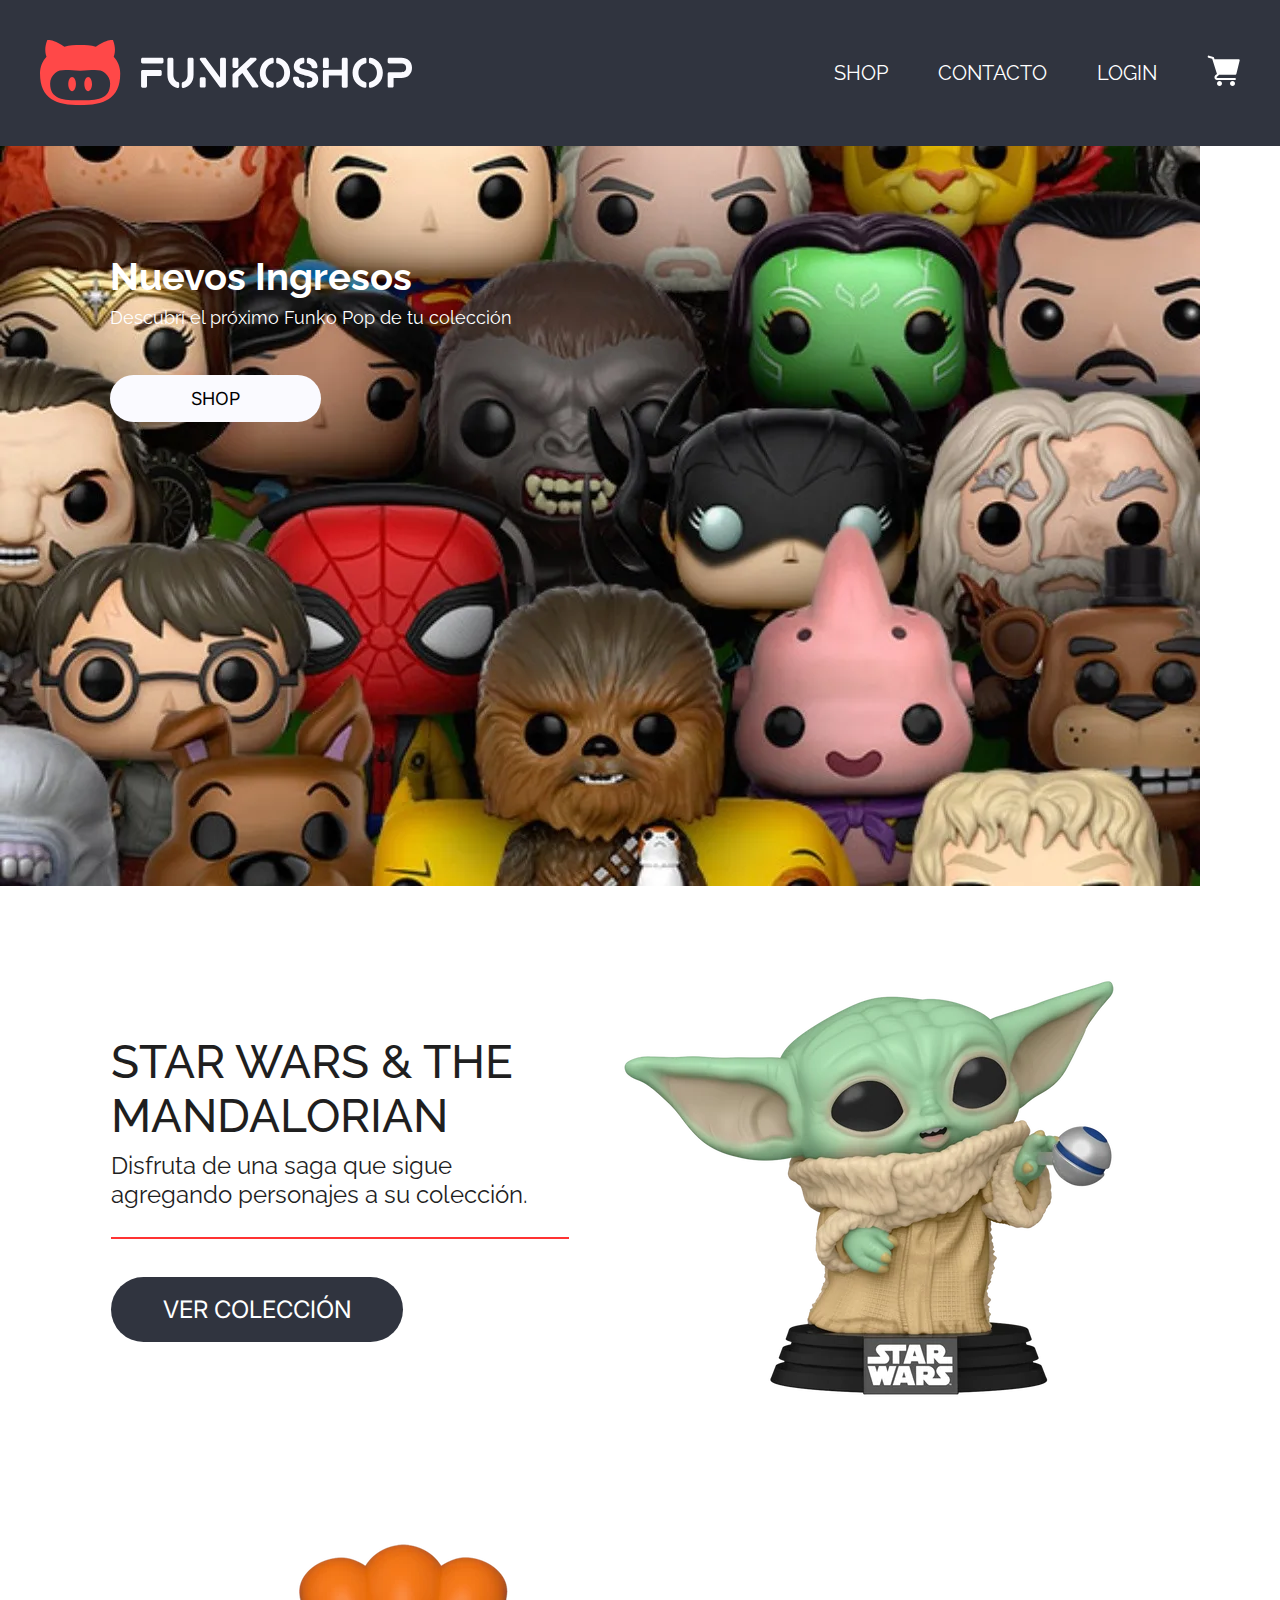
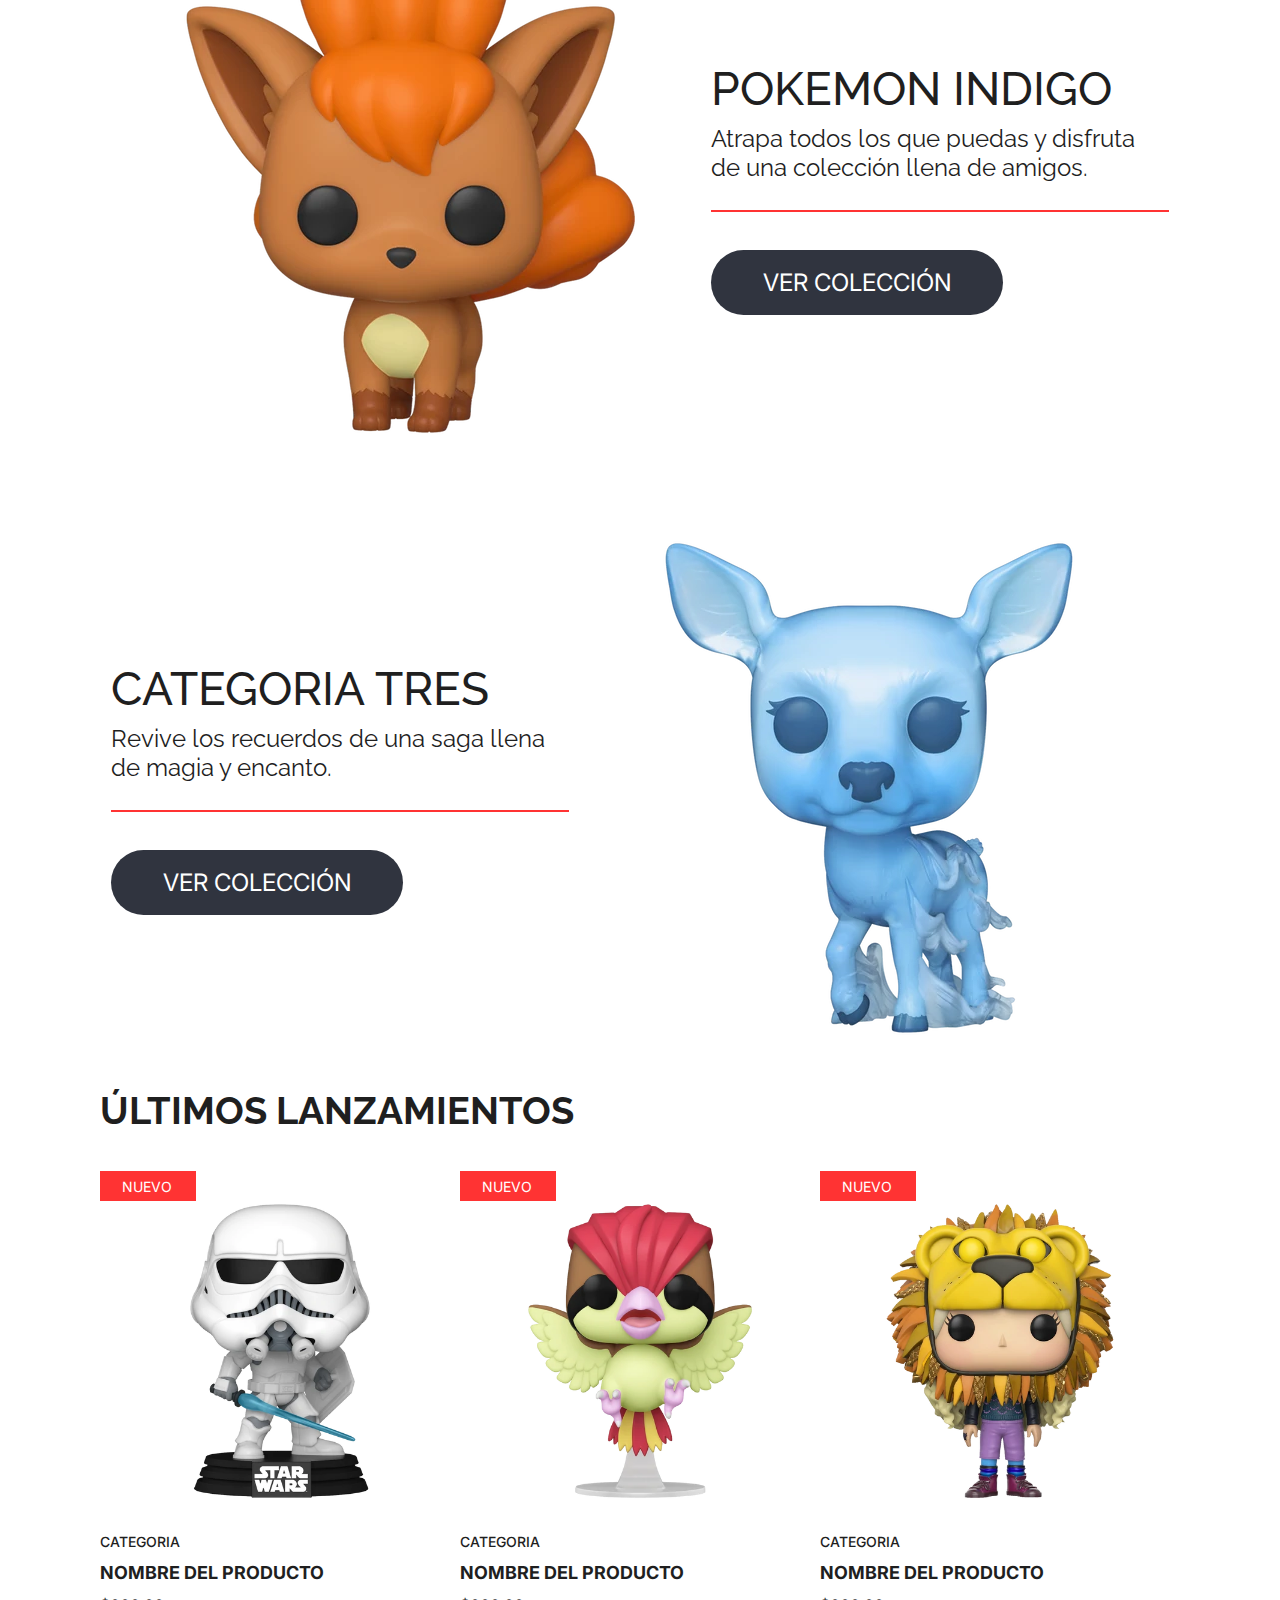
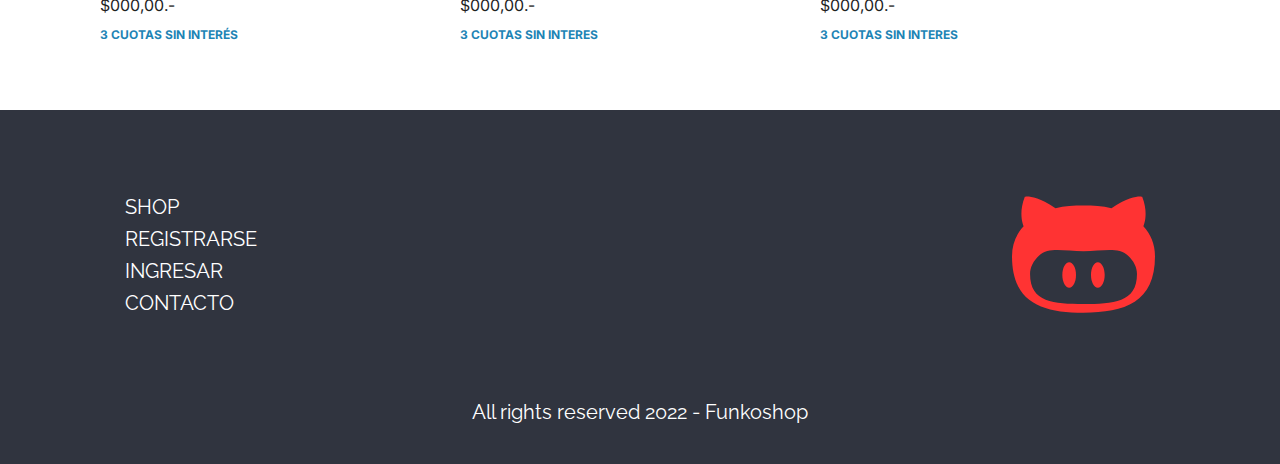
<file: index.html>
<!DOCTYPE html>
<html lang="es">
<head>
    <meta charset="UTF-8">
    <meta http-equiv="X-UA-Compatible" content="IE=edge">
    <meta name="viewport" content="width=device-width, initial-scale=1.0">
    
    <link rel="stylesheet" href="estilo/index.css">

    <title>FunkoShop</title>
</head>
<body>
    <header>
        <nav class="container">
            <img class="logo-nav" src="multimedia/branding/logo_light_horizontal.svg" alt="FunkoShop">
               
            <ul class="barra-navegacion">
                <li><a href="">SHOP</a></li>
                <li><a href="">CONTACTO</a></li>
                <li><a href="">LOGIN</a></li>
                <li><a href=""><img src="multimedia/icons/cart-icon.svg" alt="icono de un carrito de compras"></a></li>                
            </ul>
        </nav>
    </header>

    <section class="banner">
        <img src="multimedia/funkos-banner.webp" alt="Banner nuevos ingresos">
              
        <div class="texto-banner">
            <div>
                <h2>Nuevos Ingresos</h2>
                <p>Descubrí el próximo Funko Pop de tu colección</p>
            </div>
            <button>SHOP</button>
        </div>
    </section>
    
    <main class="container">
        <div class="categoria">
            <div class="texto-categoria">
                <h2 class="titulo-categoria">STAR WARS & THE MANDALORIAN</h2>
                <p>Disfruta de una saga que sigue agregando personajes a su colección.</p>
                <div class="linea"></div>
                <button>VER COLECCIÓN</button>
            </div>
            <img class="img-categoria" src="multimedia/star-wars/baby-yoda-1.webp" alt="funko pop de star wars">
        </div>
    
        <div class="categoria">
            <img class="img-categoria" src="multimedia/pokemon/vulpix-1.webp" alt="funko pop de pokemon">
            <div class="texto-categoria">
                <h2 class="titulo-categoria">POKEMON INDIGO</h2>
                <p>Atrapa todos los que puedas y disfruta de una colección llena de amigos.</p>
                <div class="linea"></div>
                <button>VER COLECCIÓN</button>
            </div>
        </div>        
        
        <div class="categoria">
            <div class="texto-categoria">
                <h2 class="titulo-categoria">CATEGORIA TRES</h2>
                <p>Revive los recuerdos de una saga llena de magia y encanto.</p>
                <div class="linea"></div>
                <button>VER COLECCIÓN</button>
            </div>
            <img class="img-categoria" src="multimedia/harry-potter/snape-patronus-1.webp" alt="funko pop de harry potter">
        </div> 

        <section class="ultimos-lanzamientos">
            <h2>ÚLTIMOS LANZAMIENTOS</h2>
            <div class="contenedor-productos">
                <div class="producto">
                    <div>
                        <span>NUEVO</span>
                        <img src="multimedia/star-wars/trooper-1.webp" alt="funko pop de star wars trooper">
                    </div>
                    
                    <p class="last-categoria">CATEGORIA</p>
                    <p class="last-producto">NOMBRE DEL PRODUCTO</p>
                    <p class="last-precio">$000,00.-</p>
                    <p class="tres-cuotas">3 CUOTAS SIN INTERÉS</p>
                </div>    
    
                <div class="producto">
                    <div>
                        <span>NUEVO</span>
                        <img src="multimedia/pokemon/pidgeotto-1.webp" alt="funko pop de pokemon pidgeotto">
                    </div>
                    
                    <p class="last-categoria">CATEGORIA</p>
                    <p class="last-producto">NOMBRE DEL PRODUCTO</p>
                    <p class="last-precio">$000,00.-</p>
                    <p class="tres-cuotas">3 CUOTAS SIN INTERES</p>
                </div>  
    
                <div class="producto">
                    <div>
                        <span>NUEVO</span>
                        <img src="multimedia/harry-potter/luna-1.webp" alt="funko pop de harry potter luna lovegood">
                    </div>
                    
                    <p class="last-categoria">CATEGORIA</p>
                    <p class="last-producto">NOMBRE DEL PRODUCTO</p>
                    <p class="last-precio">$000,00.-</p>
                    <p class="tres-cuotas">3 CUOTAS SIN INTERES</p>
                </div>  
            </div>  
        </section>
    </main>
  
    <footer>
        <div class="container enlaces">
            <div>
                <ul class="lista-enlaces">
                    <li><a href="">SHOP</a></li>
                    <li><a href="">REGISTRARSE</a></li>
                    <li><a href="">INGRESAR</a></li>
                    <li><a href="">CONTACTO</a></li>
                </ul>
            </div>     
            
            <img src="multimedia/branding/isotype.svg" alt="Isotipo de FunkoShop">
        </div>
        <p>All rights reserved 2022 - Funkoshop</p>
    </footer>
</body>
</html>
</file>
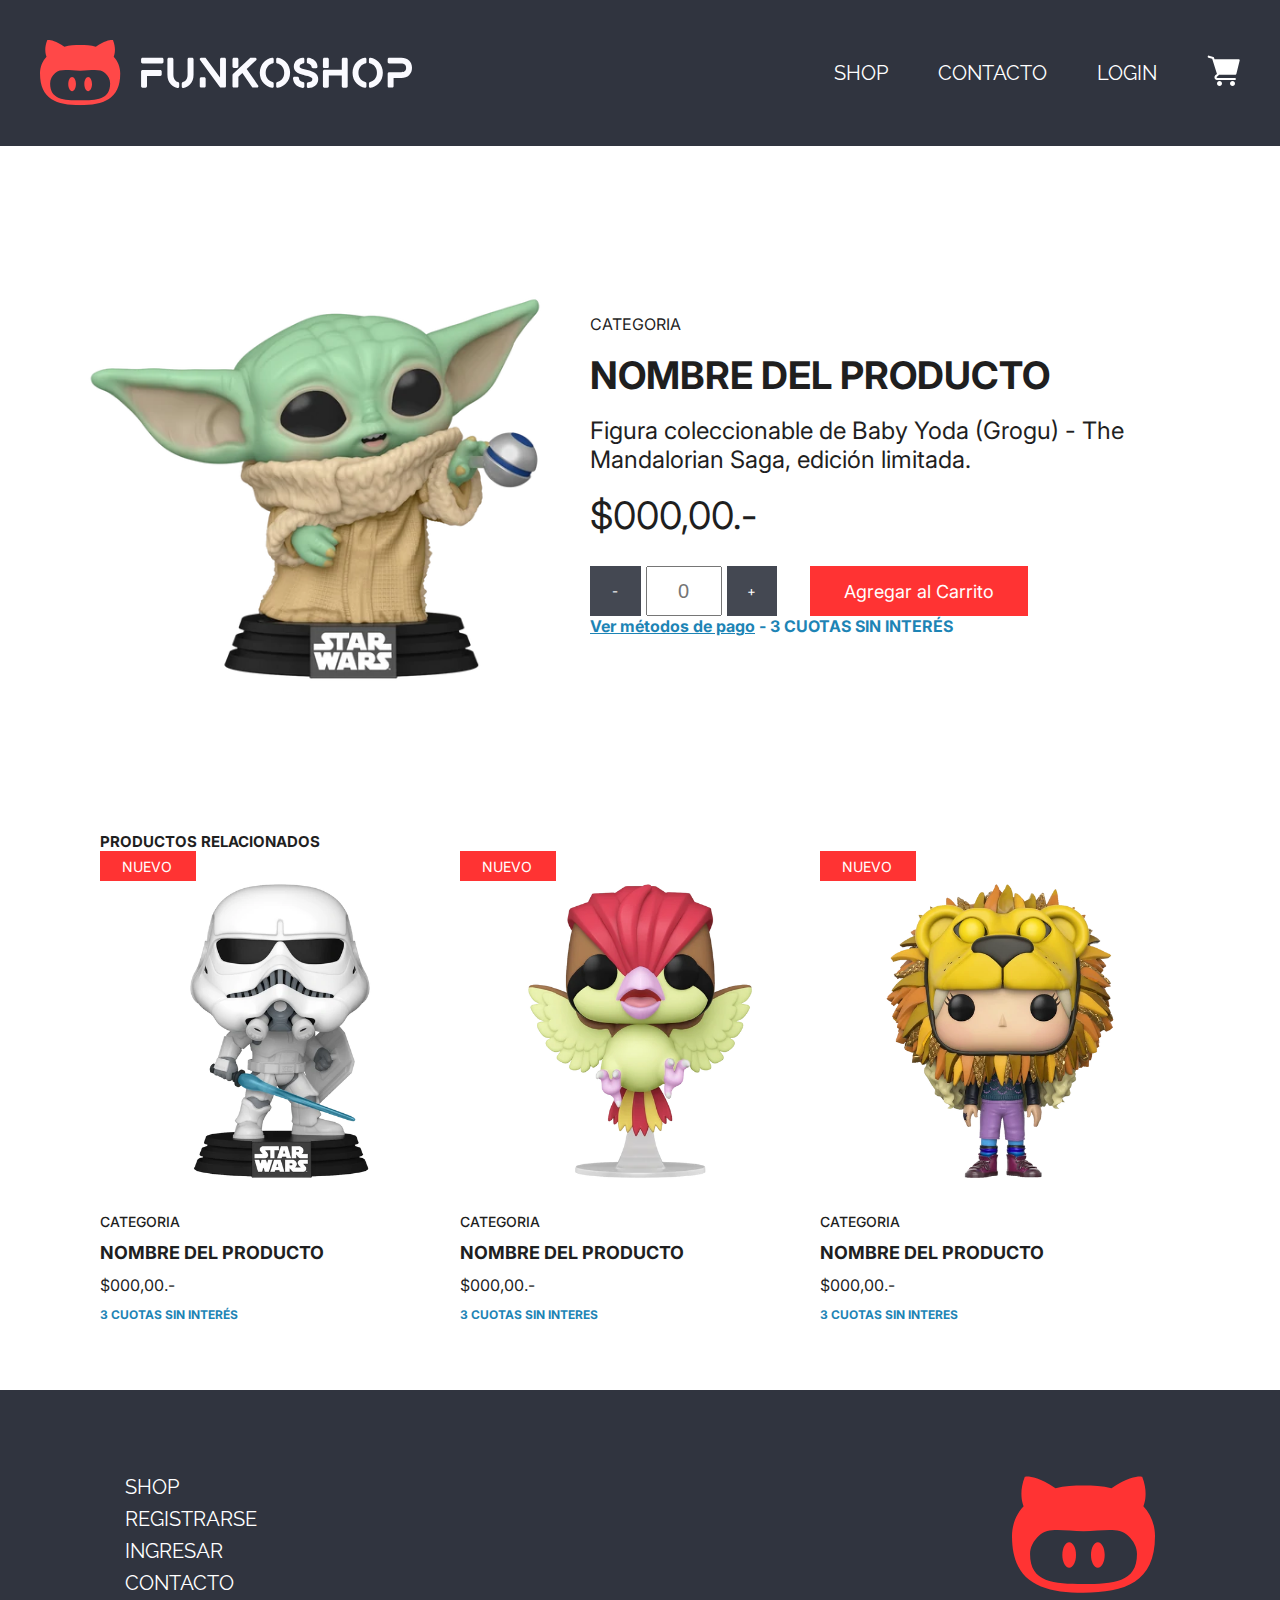
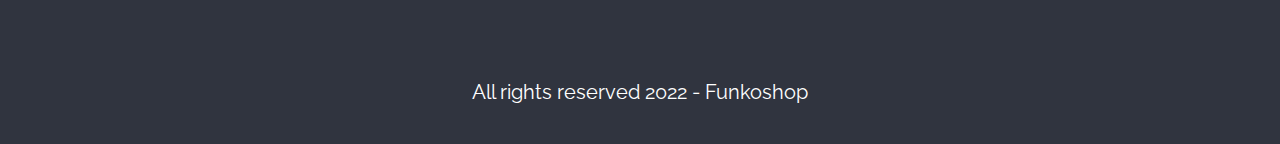
<file: item.html>
<!DOCTYPE html>
<html lang="es">
<head>
    <meta charset="UTF-8">
    <meta http-equiv="X-UA-Compatible" content="IE=edge">
    <meta name="viewport" content="width=device-width, initial-scale=1.0">
    
    <link rel="stylesheet" href="estilo/index.css">

    <title>FunkoShop</title>
</head>
<body>
    <header>
        <nav class="container">
            <img class="logo-nav" src="multimedia/branding/logo_light_horizontal.svg" alt="FunkoShop">
          
            <ul class="barra-navegacion">
                <li><a href="shop.html">SHOP</a></li>
                <li><a href="">CONTACTO</a></li>
                <li><a href="">LOGIN</a></li>
                <li><a href=""><img src="multimedia/icons/cart-icon.svg" alt="icono de un carrito de compras"></a></li>                
            </ul>
        </nav>
    </header>

    <main class="container">
        <div class="item">
            <img src="multimedia/star-wars/baby-yoda-1.webp" alt="funko pop de star wars baby yoda">
            
            <div class="texto-producto">
                <p class="item-categoria">CATEGORIA</p>
                <p class="item-nombre">NOMBRE DEL PRODUCTO</p>
                <p class="item-descripcion">Figura coleccionable de Baby Yoda (Grogu) - The Mandalorian Saga, edición limitada.</p>
                <p class="item-precio">$000,00.-</p>
                <div class="item-cantidad">
                    <button class="signo">-</button>
                    <input type="text" name="cantidad" id="cantidad" placeholder="0">
                    <button class="signo signo-mas">+</button>
                    <button class="add-carrito">Agregar al Carrito</button>
                </div>
                
                <p class="item-metodos"><a href="#">Ver métodos de pago</a> - 3 CUOTAS SIN INTERÉS</p>
            </div>
        </div>
   
        <section class="ultimos-lanzamiento productos-relacionados">
            <h2>PRODUCTOS RELACIONADOS</h2>
            <div class="contenedor-productos">
                
                <div class="producto">
                    <div>
                        <span>NUEVO</span>
                        <img src="multimedia/star-wars/trooper-1.webp" alt="funko pop de star wars trooper">
                    </div>
                    
                    <p class="last-categoria">CATEGORIA</p>
                    <p class="last-producto">NOMBRE DEL PRODUCTO</p>
                    <p class="last-precio">$000,00.-</p>
                    <p class="tres-cuotas">3 CUOTAS SIN INTERÉS</p>
                </div>    

                <div class="producto">
                    <div>
                        <span>NUEVO</span>
                        <img src="multimedia/pokemon/pidgeotto-1.webp" alt="funko pop de pokemon pidgeotto">
                    </div>
                    
                    <p class="last-categoria">CATEGORIA</p>
                    <p class="last-producto">NOMBRE DEL PRODUCTO</p>
                    <p class="last-precio">$000,00.-</p>
                    <p class="tres-cuotas">3 CUOTAS SIN INTERES</p>
                </div>  

                <div class="producto">
                    <div>
                        <span>NUEVO</span>
                        <img src="multimedia/harry-potter/luna-1.webp" alt="funko pop de harry potter luna lovegood">
                    </div>
                    
                    <p class="last-categoria">CATEGORIA</p>
                    <p class="last-producto">NOMBRE DEL PRODUCTO</p>
                    <p class="last-precio">$000,00.-</p>
                    <p class="tres-cuotas">3 CUOTAS SIN INTERES</p>
                </div>  
            </div> 
        </section>
    </main>

    <footer>
        <div class="container enlaces">
            <div>
                <ul class="lista-enlaces">
                    <li><a href="shop.html">SHOP</a></li>
                    <li><a href="">REGISTRARSE</a></li>
                    <li><a href="">INGRESAR</a></li>
                    <li><a href="">CONTACTO</a></li>
                </ul>
            </div>     
            
            <img src="multimedia/branding/isotype.svg" alt="Isotipo de FunkoShop">
        </div>
        <p>All rights reserved 2022 - Funkoshop</p>
    </footer>
</body>
</html>
</file>
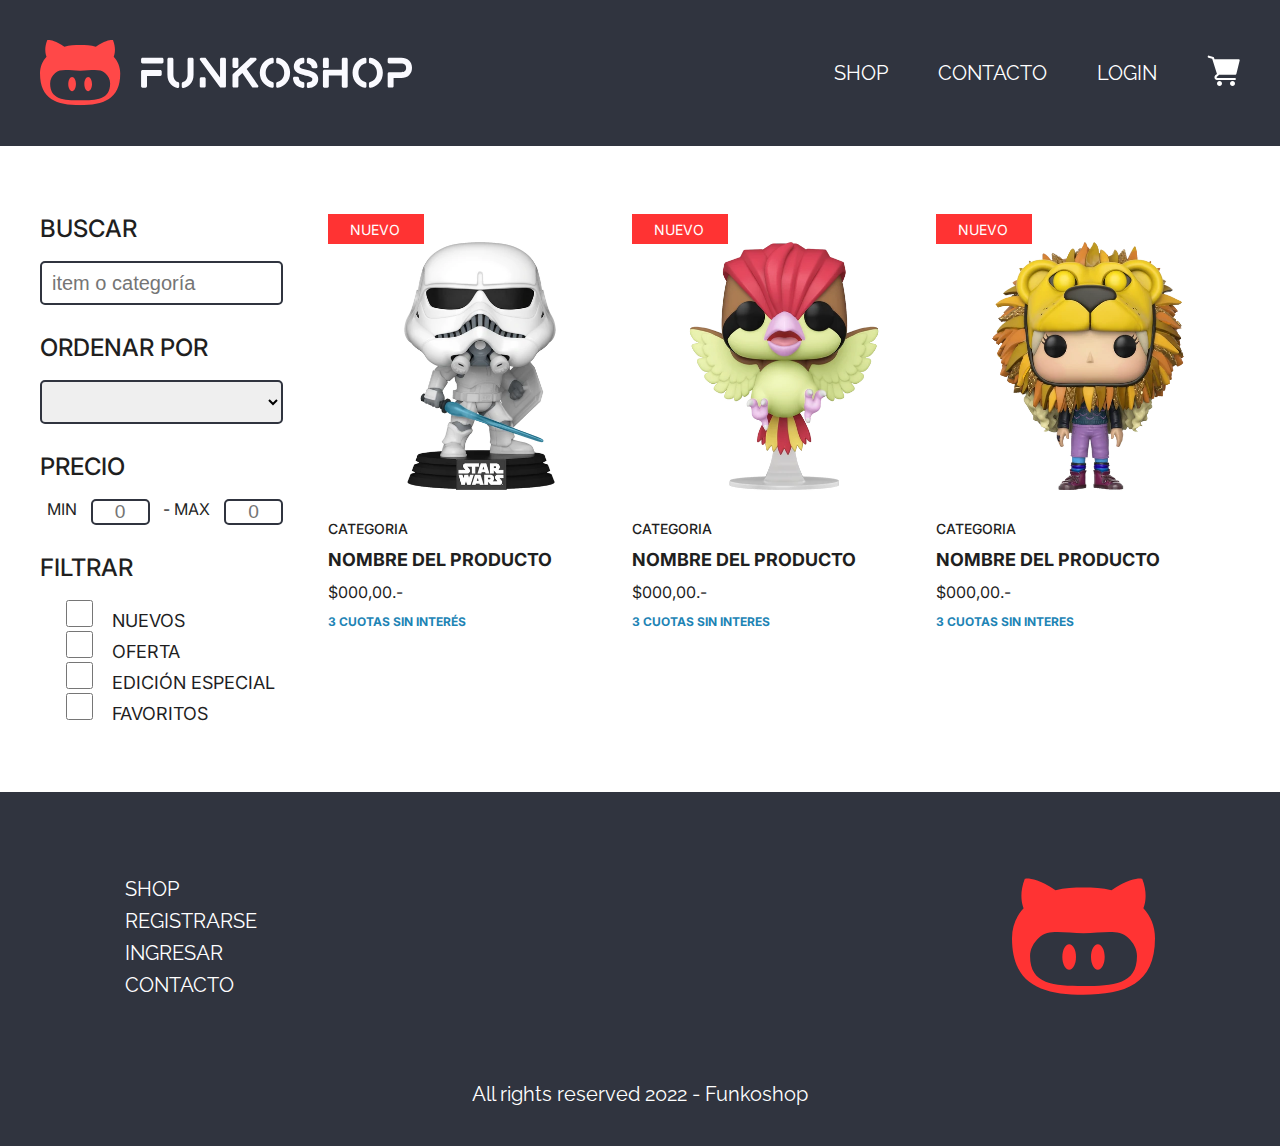
<file: shop.html>
<!DOCTYPE html>
<html lang="es">
<head>
    <meta charset="UTF-8">
    <meta http-equiv="X-UA-Compatible" content="IE=edge">
    <meta name="viewport" content="width=device-width, initial-scale=1.0">
    
    <link rel="stylesheet" href="estilo/index.css">

    <title>FunkoShop</title>
</head>
<body>
    <header>
        <nav class="container">
            <img class="logo-nav" src="multimedia/branding/logo_light_horizontal.svg" alt="FunkoShop">
               
            <ul class="barra-navegacion">
                <li><a href="">SHOP</a></li>
                <li><a href="">CONTACTO</a></li>
                <li><a href="">LOGIN</a></li>
                <li><a href=""><img src="multimedia/icons/cart-icon.svg" alt="icono de un carrito de compras"></a></li>                
            </ul>
        </nav>
    </header>
  
    <main class="container shop">
        <section class="buscador">
            <form action="" method="post">
                <label for="item" class="titulo-buscador">BUSCAR</label>
                <input type="text" name="item" id="item" placeholder="item o categoría">

                <label for="orden" class="titulo-buscador">ORDENAR POR</label>
                <select name="orden" id="orden">
                    <option value="vacio"></option>
                    <option value="mayor-menor">Mayor a menor</option>
                    <option value="menor-mayor">Menor a mayor</option>
                    <option value="mas-vendidos">Mas vendidos</option>
                </select>
                
                <label for="precio" class="titulo-buscador">PRECIO</label>
                <p class="min-max">MIN <input type="text" name="precio-min" id="precio" class="min-max-input" placeholder="0"> - MAX <input type="text" name="precio-max" id="precio" class="min-max-input" placeholder="0"></p>

                <p class="titulo-buscador">FILTRAR</p>
                <div class="filtros">
                    <div>
                        <input type="checkbox" name="nuevos" id="nuevos">
                        <label for="nuevos">NUEVOS</label>
                    </div>
                    <div>
                        <input type="checkbox" name="oferta" id="oferta">
                        <label for="oferta">OFERTA</label>
                    </div>
                    <div>
                        <input type="checkbox" name="edicion-especial" id="edicion-especial">
                        <label for="edicion-especial">EDICIÓN ESPECIAL</label>
                    </div>
                    <div>
                        <input type="checkbox" name="favoritos" id="favoritos">
                        <label for="favoritos">FAVORITOS</label>
                    </div>
                    
                    
                </div>
            </form>            
        </section>

        <section class="contenedor-productos">
            <div class="producto producto-shop">
                <div>
                    <span>NUEVO</span>
                    <img src="multimedia/star-wars/trooper-1.webp" alt="funko pop de star wars trooper">
                </div>
                
                <p class="last-categoria">CATEGORIA</p>
                <p class="last-producto">NOMBRE DEL PRODUCTO</p>
                <p class="last-precio">$000,00.-</p>
                <p class="tres-cuotas">3 CUOTAS SIN INTERÉS</p>
            </div>    

            <div class="producto producto-shop">
                <div>
                    <span>NUEVO</span>
                    <img src="multimedia/pokemon/pidgeotto-1.webp" alt="funko pop de pokemon pidgeotto">
                </div>
                
                <p class="last-categoria">CATEGORIA</p>
                <p class="last-producto">NOMBRE DEL PRODUCTO</p>
                <p class="last-precio">$000,00.-</p>
                <p class="tres-cuotas">3 CUOTAS SIN INTERES</p>
            </div>  

            <div class="producto producto-shop">
                <div>
                    <span>NUEVO</span>
                    <img src="multimedia/harry-potter/luna-1.webp" alt="funko pop de harry potter luna lovegood">
                </div>
                
                <p class="last-categoria">CATEGORIA</p>
                <p class="last-producto">NOMBRE DEL PRODUCTO</p>
                <p class="last-precio">$000,00.-</p>
                <p class="tres-cuotas">3 CUOTAS SIN INTERES</p>
            </div>  
        </section>

    </main>
  
    <footer>
        <div class="container enlaces">
            <div>
                <ul class="lista-enlaces">
                    <li><a href="">SHOP</a></li>
                    <li><a href="">REGISTRARSE</a></li>
                    <li><a href="">INGRESAR</a></li>
                    <li><a href="">CONTACTO</a></li>
                </ul>
            </div>     
            
            <img src="multimedia/branding/isotype.svg" alt="Isotipo de FunkoShop">
        </div>
        <p>All rights reserved 2022 - Funkoshop</p>
    </footer>
</body>
</html>
</file>
<file: estilo/index.css>
@import url('https://fonts.googleapis.com/css2?family=Inter:wght@300;400;500;600;700&family=Raleway:wght@300;400;500;600;700&display=swap');

:root{
    /*Palette*/
    --primary-solid: #FF3333;
    --primary-900: rgba(255, 51, 51, 0.9);
    --primary-500: rgba(255, 51, 51, 0.5);
    --primary-300: rgba(255, 51, 51, 0.3);

    --secondary-solid: #1D84B5;
    --secondary-900: rgba(29, 132, 181,0.9);
    --secondary-500: rgba(29, 132, 181,0.5);
    --secondary-300: rgba(29, 132, 181,0.3);
  
    --dark-solid: #1F1F1F;
    --dark-900:rgba(31, 31, 31, 0.9);
    --dark-500:rgba(31, 31, 31, 0.5);
    --dark-300:rgba(31, 31, 31, 0.3);

    --dark2-solid: #30343F;
    --dark2-900: rgba(48, 52, 63, 0.9);

    --dark-bg-solid: #30343F;
    --light-bg-solid: #FAFAFF;

    --light-font-solid: #FFFFFF;

    /*Fonts*/
    --base-font: 'Inter', sans-serif;
    --alternative-font: 'Raleway', sans-serif;

    /*Font-sizes*/
    --font-display: 4.6em; /*1rem= no siempre va a valer 10px*/
    --font-jumbo: 3.8em;
    --font-xlarge: 3em;
    --font-large: 2.4em;
    --font-20: 2em;
    --font-medium: 1.8em;
    --font-small: 1.6em;
    --font-14: 1.4em;
    --font-xsmall: 1.2em;
    
    /*Spacings*/
    --spacing-128: 12.8rem; /*1rem= siempre va a valer 10px*/
    --spacing-68: 6.8rem;
    --spacing-36: 3.8rem;
    --spacing-28: 2.8rem;
    --spacing-16: 1.8rem;
    --spacing-12: 1.2rem;
    --spacing-8: 0.8rem;
}

*,
*::before,
*::after{
    margin:0;
    padding: 0;
    box-sizing: border-box;
}

html{
    font-family: var(--base-font);
    font-size: 62.5%; /*=1em=10px*/
    color: var(--dark-solid);
}

a{
    font-family: inherit;
    text-decoration: none;
    color: inherit;
    font-size: 2em;
}

header, 
footer{
    font-family: var(--alternative-font);
    color: var(--light-font-solid);
    background-color: var(--dark-bg-solid);
    width: 100%;
}

button{
    font-family: var(--base-font);
}

ul, ol{
    list-style-type: none;
}

input{
    font-size: var(--font-20);
}

.container{ 
    width: 1200px;
    margin: 0 auto;
}

/*HEADER*/
nav{
    display: flex;
    flex-direction: row;
    justify-content: space-between;
    padding-top: 4em;
    padding-bottom: 4em;
}

.logo-nav{
    width: 37.2em;
}

.barra-navegacion{
    width: 40.6em;
    display: inherit;
    align-items: center;
    justify-content: space-between;
}

/*BANNER*/
.tamano-banner{
    width: 100%;
    height: 388px;
    overflow: hidden;
}

.tamano-banner img{
    width: 100%;
    filter: blur(2px);
    position: relative;
    top: -390px;
}

.texto-banner{
    position: absolute;
    left: 110px;
    top: 254px;
    color: var(--light-font-solid);
    font-family: var(--alternative-font);
    display: flex;
    flex-direction: column;
    justify-content: space-between;
    height: 16.8em;
}

.texto-banner h2{
    font-size: var(--font-jumbo);
    padding-bottom: var(--spacing-8);
}

.texto-banner p{
    font-size: var(--font-medium);
}

.texto-banner button{
    background-color: var(--light-bg-solid);
    border: none;
    width: 211px;
    height: 47px;
    border-radius: 50px;
    font-size: var(--font-medium);
}

/*MAIN*/
main{
    display: flex;
    flex-direction: column;
    align-items: center;
}

.categoria{
    display: flex;
    flex-direction: row;
    align-items: center;
}

.texto-categoria{
    font-family: var(--alternative-font);
    width: 45.8em;
}

.titulo-categoria{
    font-size: var(--font-display);   
    font-weight: 500;
    padding-bottom: var(--spacing-8);
}

.texto-categoria p{
    font-size: var(--font-large);
    font-weight: 400;
    padding-bottom: var(--spacing-28);
}

.linea{
    border: solid 1.5px var(--primary-solid);
    margin-bottom: var(--spacing-36);
}

.texto-categoria button{
    background-color: var(--dark-bg-solid);
    border: none;
    width: 292px;
    height: 65px;
    border-radius: 50px;
    font-size: var(--font-large);
    color: var(--light-font-solid);
}

.img-categoria{
    width: 60em;
}

/*ULTIMOS LANZAMIENTOS*/

.ultimos-lanzamientos h2{
    font-family: var(--alternative-font);
    font-size: var(--font-jumbo);
    padding-bottom: var(--spacing-36);
}

.contenedor-productos{
    display: flex;
    flex-direction: row;
    flex-wrap: wrap;
    justify-content: space-around;
    padding-bottom: var(--spacing-68);
}

.producto {
    max-width: 36em;
}

.producto img{
    width: 100%;
}

.producto span{
    background-color: var(--primary-solid);
    color: var(--light-font-solid);
    font-size: var(--font-14);
    position: absolute;
    width: 96px;
    height: 30px;
    padding: 7px 22px;
}

.last-categoria{
    font-size: var(--font-14);
    font-weight: 500;
    padding-bottom: var(--spacing-12);
}

.last-producto{
    font-size: var(--font-medium);
    font-weight: 700;
    padding-bottom: var(--spacing-12);
}

.last-precio{
    font-size: var(--font-small);
    padding-bottom: var(--spacing-12);
}

.tres-cuotas{
    font-size: var(--font-xsmall);
    font-weight: 700;
    color: var(--secondary-solid);
}

/*FOOTER*/
.enlaces{
    padding: 8.5em;
    display: flex;
    flex-direction: row;
    justify-content: space-between;
}

.lista-enlaces{
    display: flex;
    flex-direction: column;
    justify-content: space-around;
    gap: var(--spacing-8);
}

.enlaces img{
    width: 14.3em;
}

footer p {
    font-size: var(--font-20);
    display: flex;
    flex-direction: column;
    align-items: center;
    padding-bottom: 2em;
}

/* SHOP.HTML */
/* BUSCADOR */
.shop{
    display:flex;
    flex-direction: row;
    align-items: flex-start;
    justify-content: space-between;
    padding-top: var(--spacing-68);
    padding-bottom: var(--spacing-68);
}

.buscador{
    width: 25em;
}

.buscador form{
    display: flex;
    flex-direction: column;
}

.titulo-buscador{
    font-size: var(--font-large);
    font-weight: 500;
    margin-bottom: var(--spacing-16);
}

#item, #orden {
    width: 243px;
    height: 44px;
    border: solid 2px var(--dark-bg-solid);
    border-radius: 5px;
    padding: .5em;
    margin-bottom: var(--spacing-28);
}

.min-max{
    font-size: var(--font-small);
    margin-bottom: var(--spacing-28);
    display: flex;
    align-items: stretch;
    justify-content: space-around;
}

.min-max-input{
    width: 59px;
    border: solid 2px var(--dark-bg-solid);
    border-radius: 5px;
    text-align: center;
    font-size: var(--font-xsmall);
} 

.filtros{
    display: flex;
    flex-direction: column;
    justify-content: space-around;
    padding-left: 1em;
}

.filtros input{
    width: 59px;
    height: 27px;
    border: solid 2px var(--dark-bg-solid);
    border-radius: 5px;
}

.filtros label{
    font-size: var(--font-medium);
}

/* GALERIA ITEMS */
.galeria-shop{
    width: 96em;
    display: flex;
    flex-direction: row;
    flex-wrap: wrap;
}

.producto-shop{
    max-width: 30.4em;
}

/* ITEM.HTML */
.item {
    display: flex;
    justify-content: space-around;
    align-items: center;
    padding-top: var(--spacing-68);
    padding-bottom: var(--spacing-68);
}

.item img{
    width: 55em;
}

.texto-producto{
    display: flex;
    flex-direction: column;
}

.item-categoria{
    font-size: var(--font-small);
    margin-bottom: var(--spacing-16);
}

.item-nombre{
    font-size: var(--font-jumbo);
    font-weight: 700;
    margin-bottom: var(--spacing-16);
}

.item-descripcion{
    font-size: var(--font-large);
    margin-bottom: var(--spacing-16);
}

.item-precio{
    font-size: var(--font-jumbo);
    margin-bottom: var(--spacing-28);
}

.item-cantidad{
    display: flex;
    gap:0.5em;
    align-items: stretch;
}

.signo{
    width: 3.8em;
    height: 3.8em;
    border: none;
    background-color: var(--dark2-900);
    color: var(--light-font-solid);
}

.signo-mas{
    margin-right: var(--spacing-28);
}

.item-cantidad input{
    width: 3.8em;
    text-align: center;
}

.add-carrito{
    background-color: var(--primary-solid);
    color: var(--light-font-solid);
    width: 12.1em;
    border:none;
    font-size: var(--font-medium);
}

.item-metodos{
    font-size: var(--font-small);
    font-weight: 700;
    color: var(--secondary-solid);
    margin-bottom: var(--spacing-28);
}

.item-metodos a{
    font-size: inherit;
    text-decoration: underline;
}
</file>
